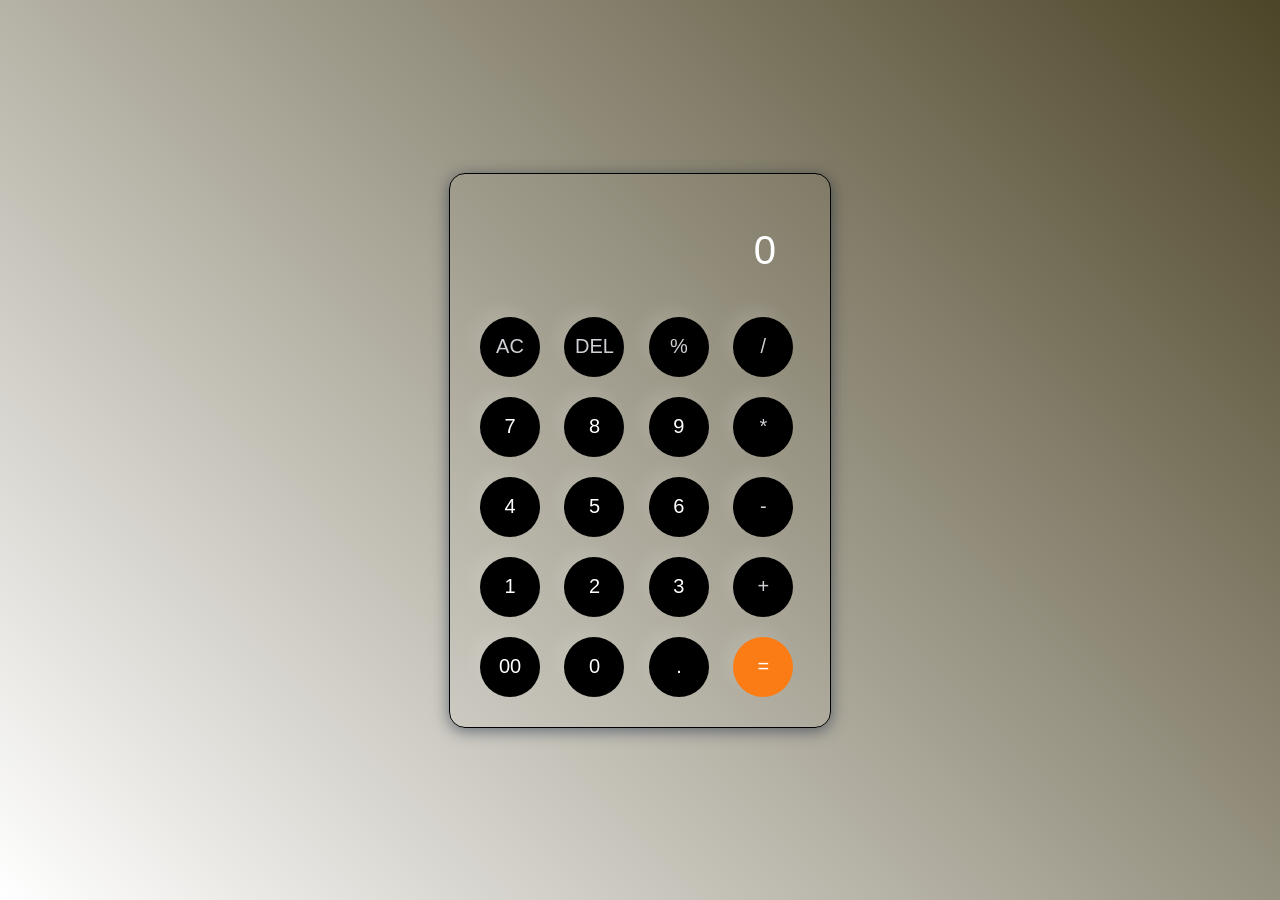
<file: Lab Task/index.html>
<!DOCTYPE html>
<html>
  <head>

    <link rel="stylesheet" href="style.css" />
    <title>Simple Calculator</title>

  </head>
  <body>
    <div class="container">
      <div class="calculator">
        <input type="text" id="inputBox" placeholder="0" />
        <div>
          <button class="button operator">AC</button>
          <button class="button operator">DEL</button>
          <button class="button operator">%</button>
          <button class="button operator">/</button>
        </div>
        <div>
          <button class="button">7</button>
          <button class="button">8</button>
          <button class="button">9</button>
          <button class="button operator">*</button>
        </div>
        <div>
          <button class="button">4</button>
          <button class="button">5</button>
          <button class="button">6</button>
          <button class="button operator">-</button>
        </div>
        <div>
          <button class="button">1</button>
          <button class="button">2</button>
          <button class="button">3</button>
          <button class="button operator">+</button>
        </div>

        <div>
          <button class="button">00</button>
          <button class="button">0</button>
          <button class="button">.</button>
          <button class="button equalBtn">=</button>
        </div>
      </div>
    </div>

    <script src="script.js"></script>
  </body>
</html>
</file>
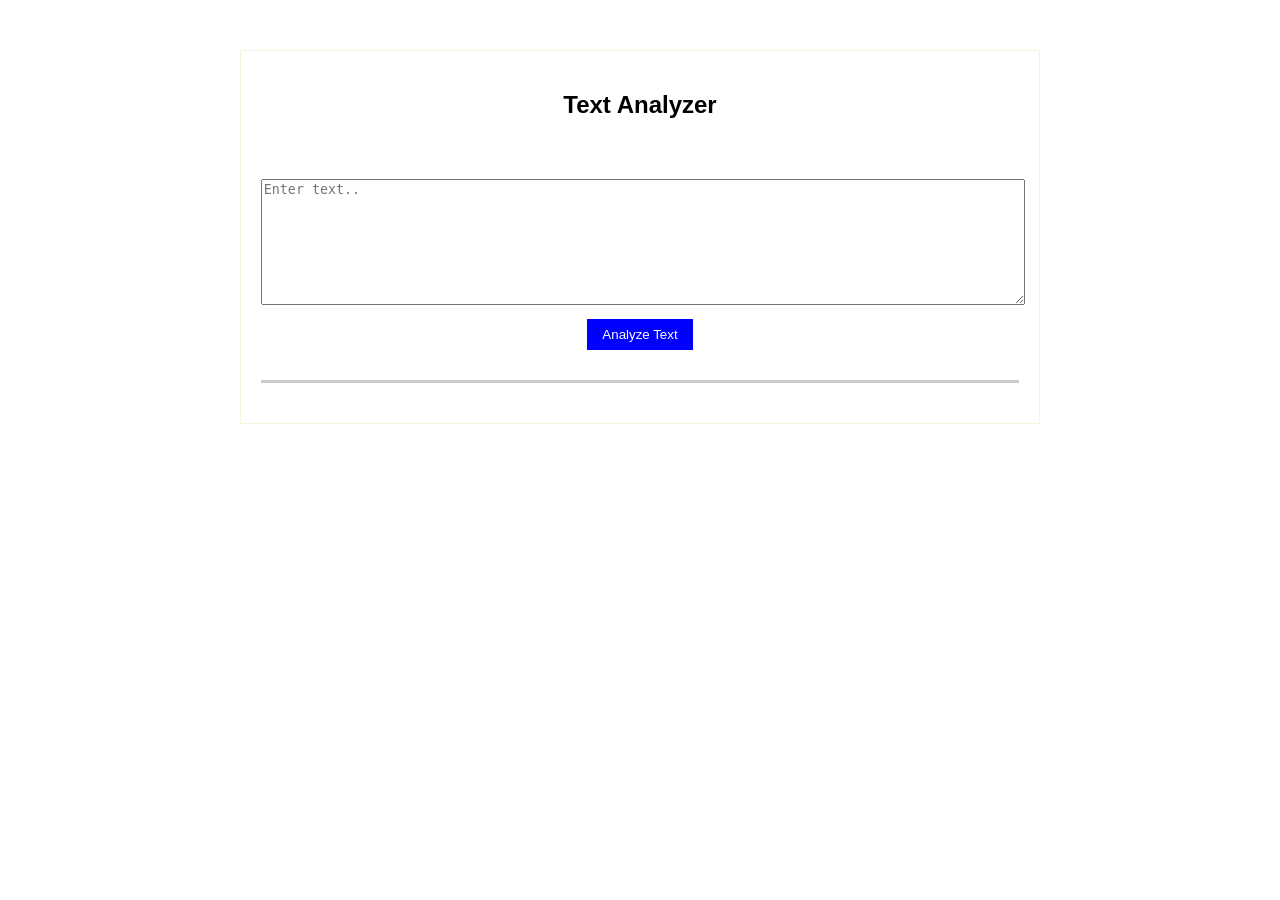
<file: Lab_Task_05/index.html>
<!DOCTYPE html>
<html>
<head>
    <title>Text Analyzer</title>
    <link rel="stylesheet" href="style.css">
</head>

<body>
    <div class="box">
        <h2>Text Analyzer</h2>

        <textarea id="textInput" placeholder="Enter text.."></textarea>

        <button onclick="analyzeText()">Analyze Text</button>

        <div id="result"></div>
    </div>

    <script>
        function analyzeText() 
        {
            let text = document.getElementById("textInput").value;

            let cleanText = text.trim();
            if (cleanText === "") 
            {
                document.getElementById("result").innerHTML = "Please enter text!";
                return;
            }
            let charCount = text.length;

            let wordCount = cleanText.split(/\s+/).length;

            let reversed = text.split("").reverse().join("");
            document.getElementById("result").innerHTML =
                "Characters: " + charCount + "<br>" +
                "Words: " + wordCount + "<br>" +
                "Reversed: " + reversed;
        }
    </script>

</body>
</html>
</file>
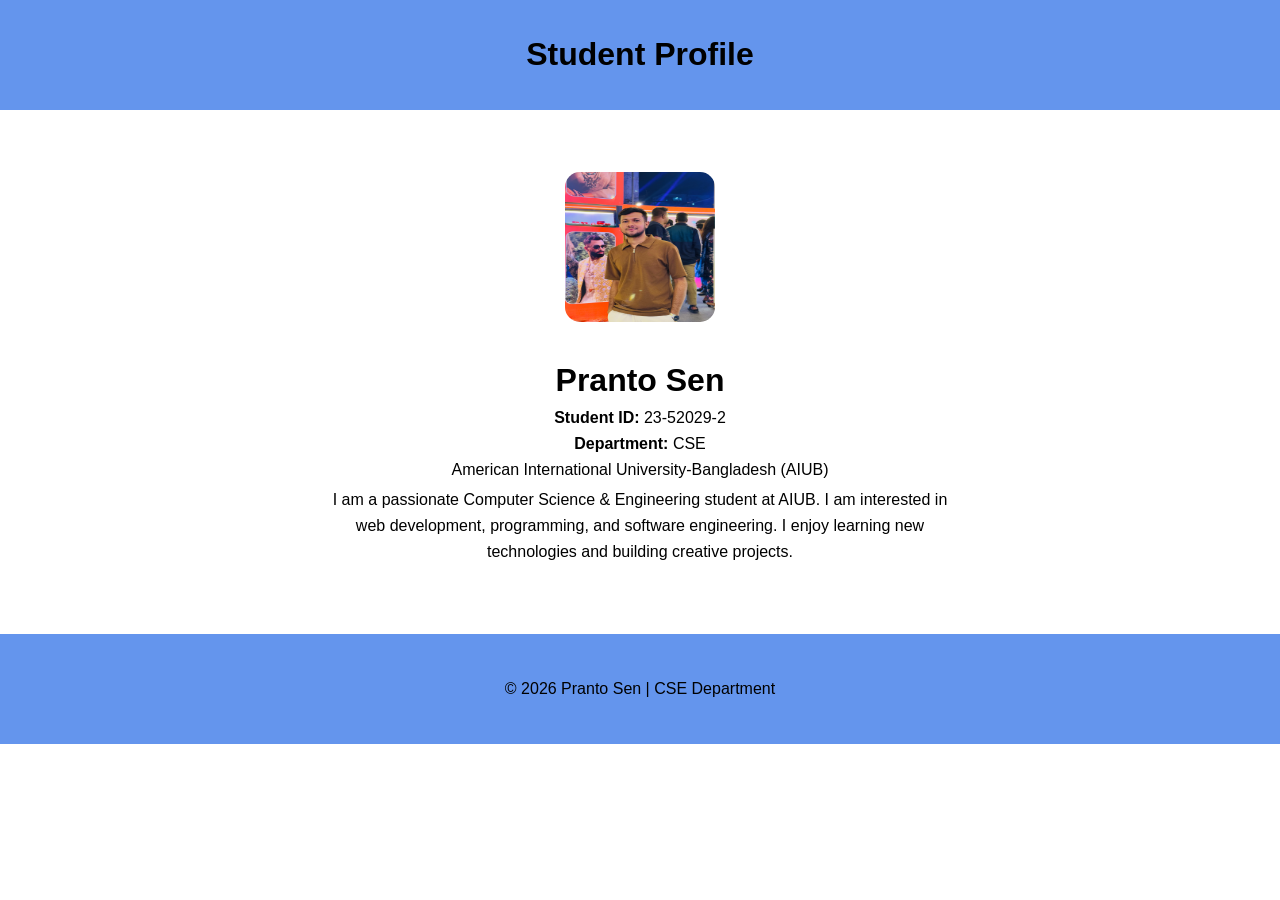
<file: profile.html>
<!DOCTYPE html>
<html>
<head>
    <title>Student Profile</title>
    <link rel="stylesheet" href="style.css">
</head>
<body>
<center>

    <header>
        <h1>Student Profile</h1>
    </header>

    <section class="profile">
        <img src="profile.jpg" class="profile-img"\>

        <h2>Pranto Sen</h2>
        <p><b>Student ID:</b> 23-52029-2</p>
        <p><b>Department:</b> CSE</p>
        <p>American International University-Bangladesh (AIUB)</p>

        <p class="bio">
            I am a passionate Computer Science & Engineering student at AIUB.
            I am interested in web development, programming, and software engineering.
            I enjoy learning new technologies and building creative projects.
        </p>
    </section>

    <footer>
        <p>© 2026 Pranto Sen | CSE Department</p>
    </footer>
</center>

</body>
</html>
</file>
<file: Lab Task/style.css>
*
{
    margin: 0;
    padding: 0;
    box-sizing: border-box;
    font-family: 'Poppins', sans-serif;
}

body
{
    width: 100%;
    height: 100vh;
    display: flex;
    justify-content: center;
    align-items: center;
    background: linear-gradient(45deg, rgb(255, 255, 255), #4d4528);
}

.calculator
{
    border: 1px solid #000000;
    padding: 20px;
    border-radius: 16px;
    background: transparent;
    box-shadow: 0px 3px 15px rgba(3, 19, 50, 0.5);

}

input
{
    width: 320px;
    border: none;
    padding: 24px;
    margin: 10px;
    background: transparent;
    box-shadow: 0px 3px 15px rgbs(84, 84, 84, 0.1);
    font-size: 40px;
    text-align: right;
    cursor: pointer;
    color: #ffffff;
}

input::placeholder
{
    color: #ffffff;
}

button
{
    border: none;
    width: 60px;
    height: 60px;
    margin: 10px;
    border-radius: 50%;
    background: black;
    color: #ffffff;
    font-size: 20px;
    box-shadow: -8px -8px 15px rgba(255, 255, 255, 0.1);
    cursor: pointer;
}

.equalBtn
{
    background-color: #fb7c14;
}

.operator
{
    color: #d0cfd5;
}
</file>
<file: Lab_Task_05/style.css>
body
{
    font-family: Arial;
    background-color: white;
    text-align: center;
}

.box 
{
    width: 60%;
    margin: 50px auto;
    background: white;
    padding: 20px;
    border: 1px solid beige;
}

textarea 
{
    width: 100%;
    height: 120px;
    margin-top: 40px;
}

button 
{
    margin-top: 10px;
    padding: 8px 15px;
    background: blue;
    color: white;
    border: none;
    cursor: pointer;
}

#result 
{
    margin-top: 30px;
    border-top: 3px solid #ccc;
    padding-top: 20px;
    text-align: left;
}
</file>
<file: style.css>
body 
{
    margin: 0;
    font-family: Arial, sans-serif;
    background-color: white;
}

header 
{
    background-color: cornflowerblue;
    color: black;
    padding: 15px;
    margin-bottom: 30px;
}


.profile {
    width: 50%;                 
    margin: auto;
    background-color: white;  
    padding: 30px;              
    border: 2px solid white;   
    border-radius: 10px;
    margin-bottom: 30px;        
}

.profile-img 
{
    width: 150px;              
    height: 150px;
    border-radius: 10%;        
    margin-bottom: 10px;
}

.profile h2
 {
    font-size: 2em;            
    margin-bottom: 10px;
}
.profile p 
{
    font-size: 1em;
    margin: 8px 0;
}

.bio
 {
    margin-top: 15px;
    line-height: 1.6;
}

footer 
{
    padding: 30px;
    background-color: cornflowerblue;
    color: black;
}
</file>
